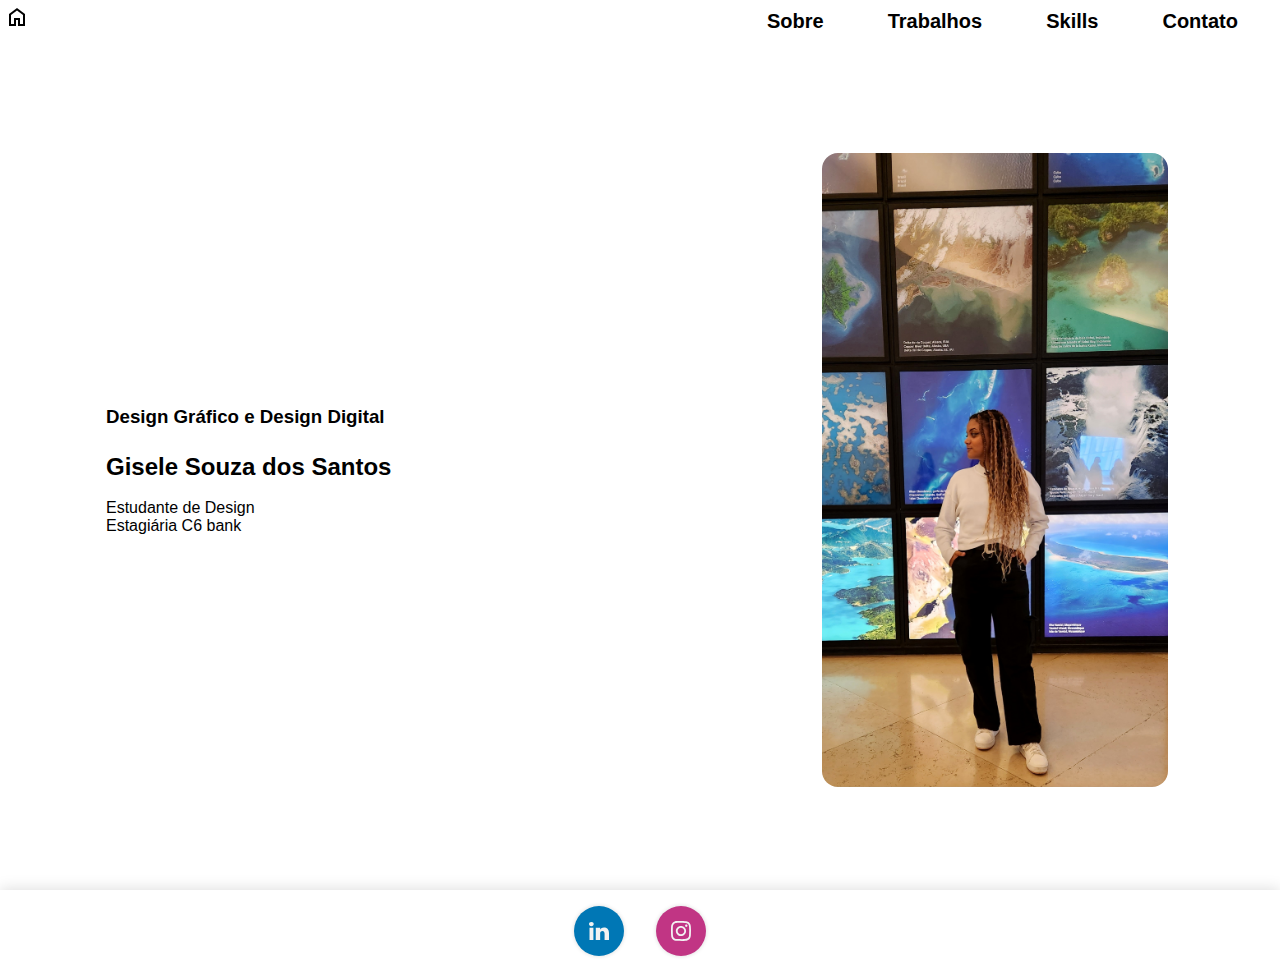
<file: index.html>
<!DOCTYPE html>
<html lang="pt">

<head>
    <meta charset="UTF-8">
    <link rel="stylesheet" href="./src/style.css">
    <link rel="preconnect" href="https://fonts.googleapis.com">
    <link rel="preconnect" href="https://fonts.gstatic.com" crossorigin>
    <link href="https://fonts.googleapis.com/css2?family=Epilogue&display=swap" rel="stylesheet">
    <meta name="viewport" content="width=device-width, initial-scale=1.0">
    <link rel="stylesheet"
        href="https://fonts.googleapis.com/css2?family=Material+Symbols+Outlined:opsz,wght,FILL,GRAD@20..48,100..700,0..1,-50..200" />
    <title>Document</title>
</head>

<body>
    <div class="top-bar">
        <a href="index.html"><span class="material-symbols-outlined">
                home
            </span></a>
        <ul>

            <li><a href="sobre.html">Sobre</a></li>
            <li><a href="trabalho.html">Trabalhos</a></li>
            <li><a href="skills.html">Skills</a></li>
            <li><a href="contato.html">Contato</a></li>
        </ul>
    </div>

    <div class="container">
        <div class="content">
           <h3>Design Gráfico e Design Digital</h3>
      <h2>Gisele Souza dos Santos</h2>
      <br>
      <p>Estudante de Design <br>
        Estagiária C6 bank</p>
        </div>
        <img class="picture" src="./src/img/eu1.jpg">
    </div>









    <footer>
        <div class="social-buttons">

            <a href="https://www.linkedin.com/in/gisele-souza-97bb961a6/" class="social-button linkedin">
                <svg viewBox="0 -2 44 44" version="1.1" xmlns="http://www.w3.org/2000/svg"
                    xmlns:xlink="http://www.w3.org/1999/xlink">
                    <g id="Icons" stroke="none" stroke-width="1">
                        <g transform="translate(-702.000000, -265.000000)">
                            <path
                                d="M746,305 L736.2754,305 L736.2754,290.9384 C736.2754,287.257796 734.754233,284.74515 731.409219,284.74515 C728.850659,284.74515 727.427799,286.440738 726.765522,288.074854 C726.517168,288.661395 726.555974,289.478453 726.555974,290.295511 L726.555974,305 L716.921919,305 C716.921919,305 717.046096,280.091247 716.921919,277.827047 L726.555974,277.827047 L726.555974,282.091631 C727.125118,280.226996 730.203669,277.565794 735.116416,277.565794 C741.21143,277.565794 746,281.474355 746,289.890824 L746,305 L746,305 Z M707.17921,274.428187 L707.117121,274.428187 C704.0127,274.428187 702,272.350964 702,269.717936 C702,267.033681 704.072201,265 707.238711,265 C710.402634,265 712.348071,267.028559 712.41016,269.710252 C712.41016,272.34328 710.402634,274.428187 707.17921,274.428187 L707.17921,274.428187 L707.17921,274.428187 Z M703.109831,277.827047 L711.685795,277.827047 L711.685795,305 L703.109831,305 L703.109831,277.827047 L703.109831,277.827047 Z"
                                id="LinkedIn">
                            </path>
                        </g>
                    </g>
                </svg>
            </a>

            <a href="https://www.instagram.com/im_gisele.s/" class="social-button instagram">
                <svg width="800px" height="800px" viewBox="0 0 20 20" version="1.1" xmlns="http://www.w3.org/2000/svg"
                    xmlns:xlink="http://www.w3.org/1999/xlink">
                    <g id="Page-1" stroke="none" stroke-width="1">
                        <g id="Dribbble-Light-Preview" transform="translate(-340.000000, -7439.000000)">
                            <g id="icons" transform="translate(56.000000, 160.000000)">
                                <path
                                    d="M289.869652,7279.12273 C288.241769,7279.19618 286.830805,7279.5942 285.691486,7280.72871 C284.548187,7281.86918 284.155147,7283.28558 284.081514,7284.89653 C284.035742,7285.90201 283.768077,7293.49818 284.544207,7295.49028 C285.067597,7296.83422 286.098457,7297.86749 287.454694,7298.39256 C288.087538,7298.63872 288.809936,7298.80547 289.869652,7298.85411 C298.730467,7299.25511 302.015089,7299.03674 303.400182,7295.49028 C303.645956,7294.859 303.815113,7294.1374 303.86188,7293.08031 C304.26686,7284.19677 303.796207,7282.27117 302.251908,7280.72871 C301.027016,7279.50685 299.5862,7278.67508 289.869652,7279.12273 M289.951245,7297.06748 C288.981083,7297.0238 288.454707,7296.86201 288.103459,7296.72603 C287.219865,7296.3826 286.556174,7295.72155 286.214876,7294.84312 C285.623823,7293.32944 285.819846,7286.14023 285.872583,7284.97693 C285.924325,7283.83745 286.155174,7282.79624 286.959165,7281.99226 C287.954203,7280.99968 289.239792,7280.51332 297.993144,7280.90837 C299.135448,7280.95998 300.179243,7281.19026 300.985224,7281.99226 C301.980262,7282.98483 302.473801,7284.28014 302.071806,7292.99991 C302.028024,7293.96767 301.865833,7294.49274 301.729513,7294.84312 C300.829003,7297.15085 298.757333,7297.47145 289.951245,7297.06748 M298.089663,7283.68956 C298.089663,7284.34665 298.623998,7284.88065 299.283709,7284.88065 C299.943419,7284.88065 300.47875,7284.34665 300.47875,7283.68956 C300.47875,7283.03248 299.943419,7282.49847 299.283709,7282.49847 C298.623998,7282.49847 298.089663,7283.03248 298.089663,7283.68956 M288.862673,7288.98792 C288.862673,7291.80286 291.150266,7294.08479 293.972194,7294.08479 C296.794123,7294.08479 299.081716,7291.80286 299.081716,7288.98792 C299.081716,7286.17298 296.794123,7283.89205 293.972194,7283.89205 C291.150266,7283.89205 288.862673,7286.17298 288.862673,7288.98792 M290.655732,7288.98792 C290.655732,7287.16159 292.140329,7285.67967 293.972194,7285.67967 C295.80406,7285.67967 297.288657,7287.16159 297.288657,7288.98792 C297.288657,7290.81525 295.80406,7292.29716 293.972194,7292.29716 C292.140329,7292.29716 290.655732,7290.81525 290.655732,7288.98792"
                                    id="instagram-[#167]">

                                </path>
                            </g>
                        </g>
                    </g>
                </svg>
            </a>
        </div>

    </footer>


   
</body>

</html>
</file>
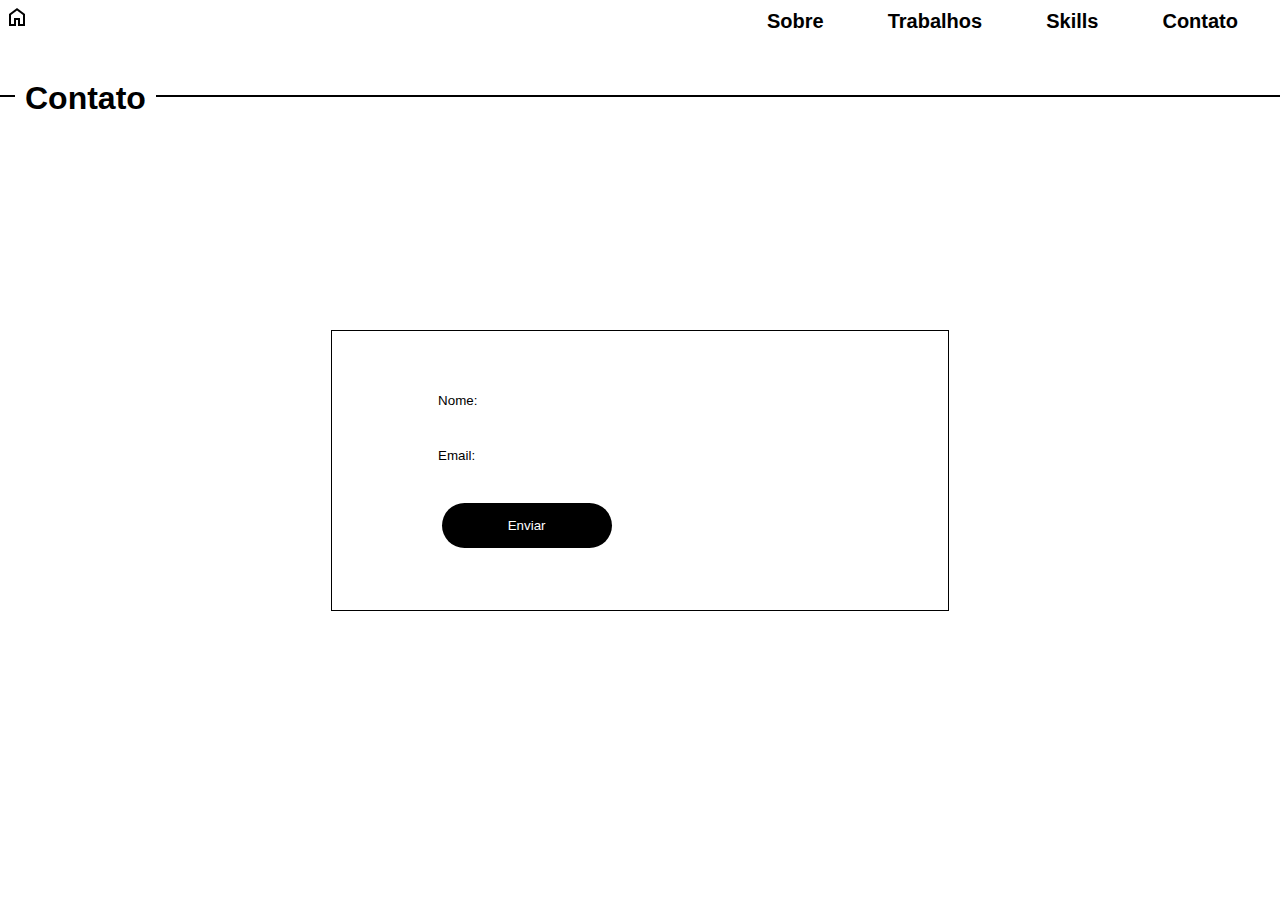
<file: contato.html>
<!DOCTYPE html>
<html lang="pt">
<head>
    <meta charset="UTF-8">
    <meta name="viewport" content="width=device-width, initial-scale=1.0">
    <title>Skills</title>
    <link rel="stylesheet" href="src/style.css">
    <link rel="stylesheet" href="https://fonts.googleapis.com/css2?family=Material+Symbols+Outlined:opsz,wght,FILL,GRAD@20..48,100..700,0..1,-50..200" />
</head>
<body>
    <div class="top-bar">
        <a href="index.html"><span class="material-symbols-outlined">
            home
            </span></a> 
        <ul>

            <li><a href="sobre.html">Sobre</a></li>
            <li><a href="trabalho.html">Trabalhos</a></li>
            <li><a href="skills.html">Skills</a></li>
            <li><a href="contato.html">Contato</a></li>
        </ul>
    </div>
    <h1>Contato</h1>
    <hr>
    <div id="Contato" class="container">
        <div class="contactUs">
           
          
            <div class="content">
                <div class="enviaveis">
                    <input type="text" value="Nome:">
                    <input type="email" value="Email:">
                    
                    <input id="button" type="button" value="Enviar">
                </div>

            </div>
        </div>
    </div>
    
</body>
</html>
</file>
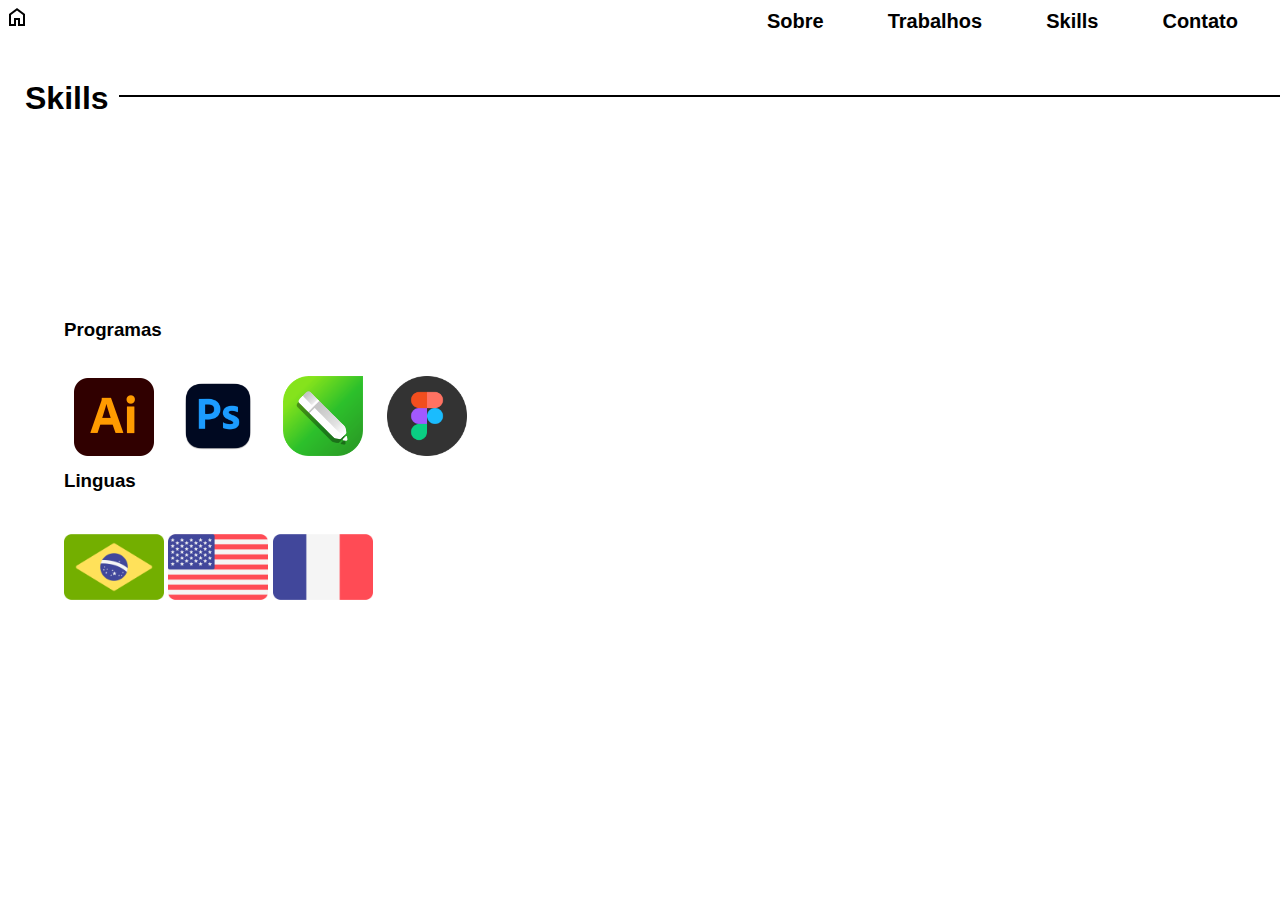
<file: skills.html>
<!DOCTYPE html>
<html lang="pt">
<head>
    <meta charset="UTF-8">
    <meta name="viewport" content="width=device-width, initial-scale=1.0">
    <title>Skills</title>
    <link rel="stylesheet" href="src/style.css">
    <link rel="stylesheet" href="https://fonts.googleapis.com/css2?family=Material+Symbols+Outlined:opsz,wght,FILL,GRAD@20..48,100..700,0..1,-50..200" />
</head>
<body>
    <div class="top-bar">
        <a href="index.html"><span class="material-symbols-outlined">
            home
            </span></a> 
        <ul>

            <li><a href="sobre.html">Sobre</a></li>
            <li><a href="trabalho.html">Trabalhos</a></li>
            <li><a href="skills.html">Skills</a></li>
            <li><a href="contato.html">Contato</a></li>
        </ul>
    </div>
    <div id="skills" class="container">
        <div class="add">


            <h1>Skills</h1>
            <h3>Programas</h3>
            <div class="icon">
                <img src="./src/img/Adobe_Illustrator_icon.png">
                <img src="./src/img/adobe_photoshop_icon.png">
                <img src="./src/img/corel-draw-2020-logo.png">
                <img src="./src/img/figma_logo_icon.png">
            </div>
            <hr>
            <h3>Linguas</h3>
            <div class="linguas">
                <img src="./src/img/brasil.png">
                <img src="./src/img/estados-unidos.png">
                <img src="./src/img/franca.png">

            </div>
            <hr>
        </div>
    </div>
   
</body>
</html>
</file>
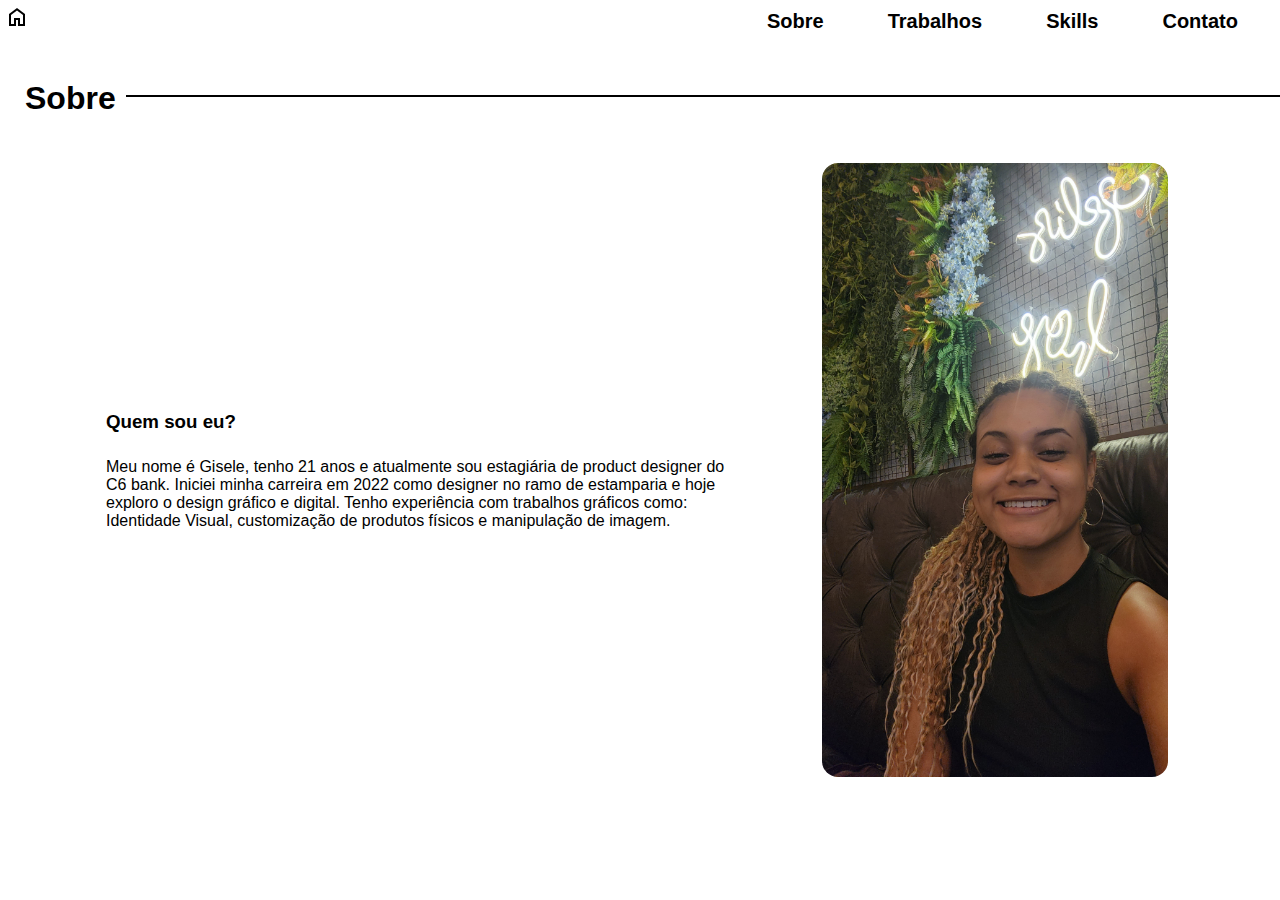
<file: sobre.html>
<!DOCTYPE html>
<html lang="pt">
<head>
    <meta charset="UTF-8">
    <meta name="viewport" content="width=device-width, initial-scale=1.0">
    <title>Sobre</title>
    <link rel="stylesheet" href="src/style.css">
    <link rel="stylesheet" href="https://fonts.googleapis.com/css2?family=Material+Symbols+Outlined:opsz,wght,FILL,GRAD@20..48,100..700,0..1,-50..200" />
</head>
<body>
    <div class="top-bar">
        <a href="index.html"><span class="material-symbols-outlined">
            home
            </span></a> 
        <ul>

            <li><a href="sobre.html">Sobre</a></li>
            <li><a href="trabalho.html">Trabalhos</a></li>
            <li><a href="skills.html">Skills</a></li>
            <li><a href="contato.html">Contato</a></li>
        </ul>
    </div>
    <div id="sobre" class="container">
        <div class="informações">
            <h1>Sobre</h1>
            <hr>
           <h3>Quem sou eu?</h3>
      <p>Meu nome é Gisele, tenho 21 anos e atualmente sou estagiária de product designer do C6 bank. Iniciei minha carreira em 2022
        como designer no ramo de estamparia e hoje exploro  o design gráfico e digital. Tenho experiência com trabalhos gráficos como: Identidade Visual, customização de produtos físicos e manipulação de imagem.  </p>
        </div>
        <img class="picture" src="./src/img/eu2.jpg">
    </div>
    
</body>
</html>
</file>
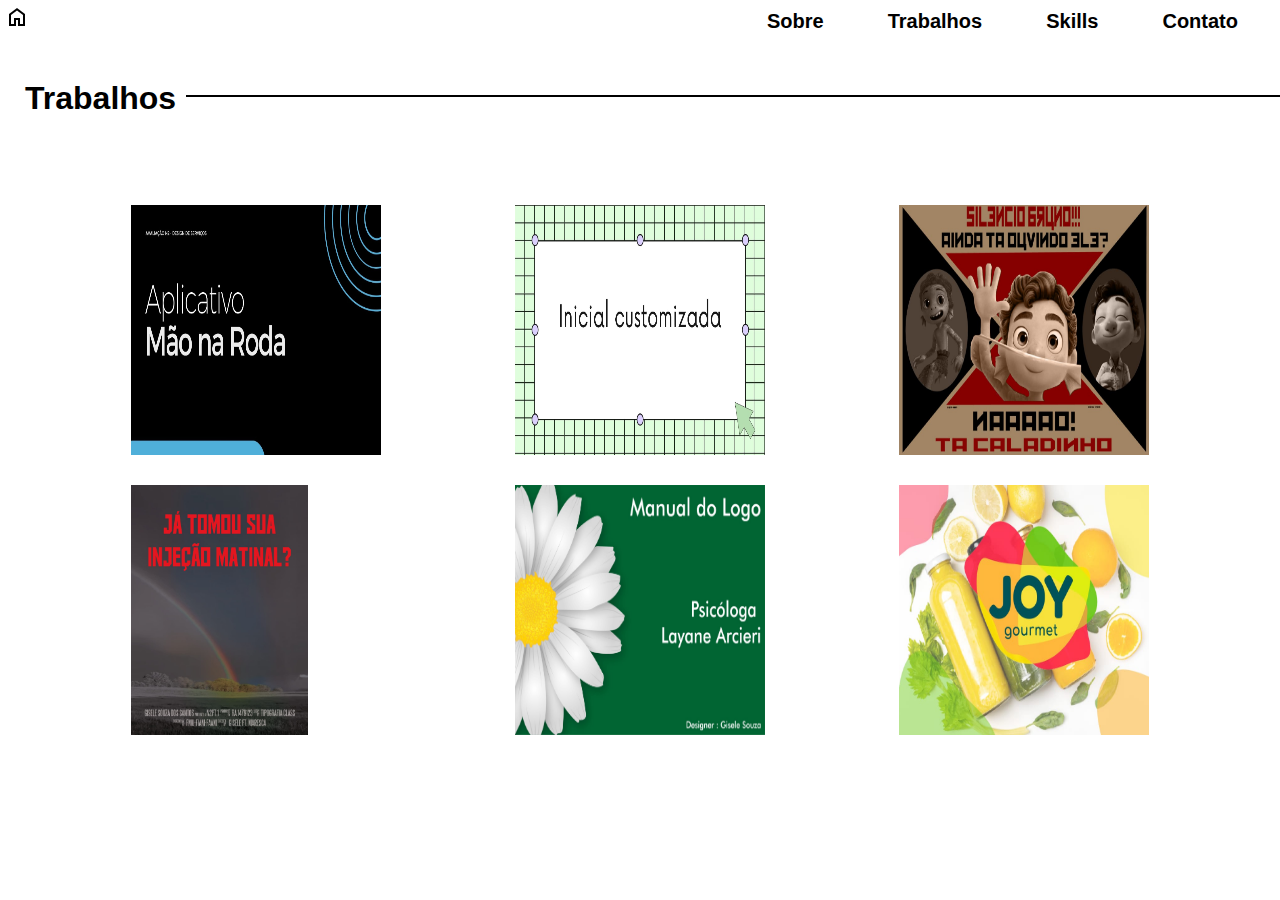
<file: trabalho.html>
<!DOCTYPE html>
<html lang="pt">
<head>
    <meta charset="UTF-8">
    <meta name="viewport" content="width=device-width, initial-scale=1.0">
    <title>Trabalhos</title>
    <link rel="stylesheet" href="src/style.css">
    <link rel="stylesheet" href="https://fonts.googleapis.com/css2?family=Material+Symbols+Outlined:opsz,wght,FILL,GRAD@20..48,100..700,0..1,-50..200" />
</head>
<body>
    <div class="top-bar">
        <a href="index.html"><span class="material-symbols-outlined">
            home
            </span></a> 
        <ul>

            <li><a href="sobre.html">Sobre</a></li>
            <li><a href="trabalho.html">Trabalhos</a></li>
            <li><a href="skills.html">Skills</a></li>
            <li><a href="contato.html">Contato</a></li>
        </ul></div>
    <div id="trabalho" class="container">
        <div class="works">
            <h1>Trabalhos</h1>

           
            <hr>
            <div class="cards">
                <a class="card" href="https://gisele0souza.myportfolio.com/app-mao-na-roda"><img src="./src/img/mao na roda.jpg" alt=""></a>
                <a class="card" href="https://gisele0souza.myportfolio.com/inicial-do-nome-customizada"><img src="./src/img/nome-customizado.jpg" alt=""></a>
                <a class="card" href="https://gisele0souza.myportfolio.com/luca-construtivista"><img src="./src/img/tipografia.jpg" alt=""></a>
            </div>
            
                <hr>
                <div class="cards">
                    <a class="card" href="https://gisele0souza.myportfolio.com/tipografia-fmu"><img src="./src/img/Injeção.jpg" alt=""></a>
                    <a class="card" href="https://gisele0souza.myportfolio.com/logo-psicologa-layane-arcieri"><img src="./src/img/Layene.jpg" alt=""></a>
                    <a class="card" ref="https://gisele0souza.myportfolio.com/joy-gourmet-sucos-organicos"><img src="./src/img/Joy.jpg" alt=""></a>
                </div>
         
        </div>
    </div>
   
</body>
</html>
</file>
<file: src/style.css>
* {
    margin: 0;
    padding: 0;
    box-sizing: border-box;

}

body {
    width: 100vw;
    height: 100vh;
    font-family:'Trebuchet MS', 'Lucida Sans Unicode', 'Lucida Grande', 'Lucida Sans', Arial, sans-serif;
    transition: all ease-in .3s;
    color: #000000;
}

body.modo-escuro {
    background-color: #000000;
    color: #f5f5f5;
}

html {

    scroll-behavior: smooth;
}

.top-bar {
    position: sticky;
    top: 0;
    width: 100%;
    height: 50px;
    background-color: #fff;
    color: rgb(0, 0, 0);
    font-size: 20px;
    font-weight: bold;
    align-items: center;

}

.top-bar a span {
    color: #000000;
    position: fixed;
    float: left;
    margin: 5px;
}

ul {
    display: flex;
    text-align: center;
    float: right;
    align-items: center;
    margin: 10px;
}

li {
    right: 0;
    list-style: none;

}

ul li a {
    text-decoration: none;
    color: #000000;
    margin: 2rem;
}

ul li a:hover {
    color: #8812be;
    transition: all ease .5s;

}


.container {
    display: flex;
    max-width: 90%;
    height: 90vh;
    justify-content: space-between;
    align-items: center;
    transition: all ease-in 1s;
    margin: 15px auto;
}

.content,
.informações {
    flex-direction: column;
    margin: .625rem;
    max-width: 60%;
    padding: 2rem;
}

.title {
    position: relative;
    top: 0;
}

.picture {
    width: 30%;
    max-height: 80%;
    border-radius: 1rem;
    margin-right: 3rem;
}



h3 {
    margin-bottom: 25px;
}

h1 {
    position: absolute;
    top: 80px;
    left: 15px;
    z-index: 1;
    background-color: #fff;
    padding-left: 10px;
    padding-right: 10px;
}

hr {
    position: absolute;
    top: 95px;
    width: 100%;
    border: 1px solid black;
}


.works {
    width: 100%;
}

.icon img {
    width: 100px;
    padding: 10px;
}

.linguas img {
    width: 100px;
}

.cards {
    width: 100%;
    display: flex;
    flex-wrap: wrap;
}

.card {
    margin: 15px auto;
    display: flex;
    flex-direction: row;
 
    width: 250px;
    height: 250px;
}
.card img{
    max-width: 250px;
}

.card:hover {
    border-color: #008bf8;
    box-shadow: 0 4px 18px 0 rgba(0, 0, 0, 0.25);
    transition: all ease-in .3s;
}

.academico hr {
    max-width: 80%;
    margin: 15px auto;
}

.add {
    display: flex;
    flex-direction: column;
}

.icon {
    flex-wrap: wrap;
    width: 100%;
}

.linguas {
    flex-wrap: wrap;
    width: 100%;
}

.social-buttons {
    display: flex;
    justify-content: center;
    align-items: center;
    background-color: #ffffff;
    box-shadow: 0px 0px 15px #00000027;


}


.social-button {
    display: flex;
    justify-content: center;
    align-items: center;
    width: 50px;
    height: 50px;
    border-radius: 50%;
    background-color: #fff;
    box-shadow: 0px 0px 4px #00000027;
    transition: 0.3s;
    margin: 1rem;
}

.social-button:hover {
    background-color: #f2f2f2;
    box-shadow: 0px 0px 6px 3px #00000027;
}

.social-buttons svg {
    transition: 0.3s;
    height: 20px;
}


.linkedin {
    background-color: #0077b5;
}

.linkedin svg {
    fill: #f2f2f2;
}

.linkedin:hover svg {
    fill: #0077b5;
}

.instagram {
    background-color: #c13584;
}

.instagram svg {
    fill: #f2f2f2;
}

.instagram:hover svg {
    fill: #c13584;
}

.contactUs{
    border: 1px solid black;
    margin: auto;
    text-align: center;
}

input{ border: none;
margin:20px auto;
}

#button{background-color: #000000;
color: white;
padding: 15px;
width: 170px;
border-radius: 30px;}
</file>
